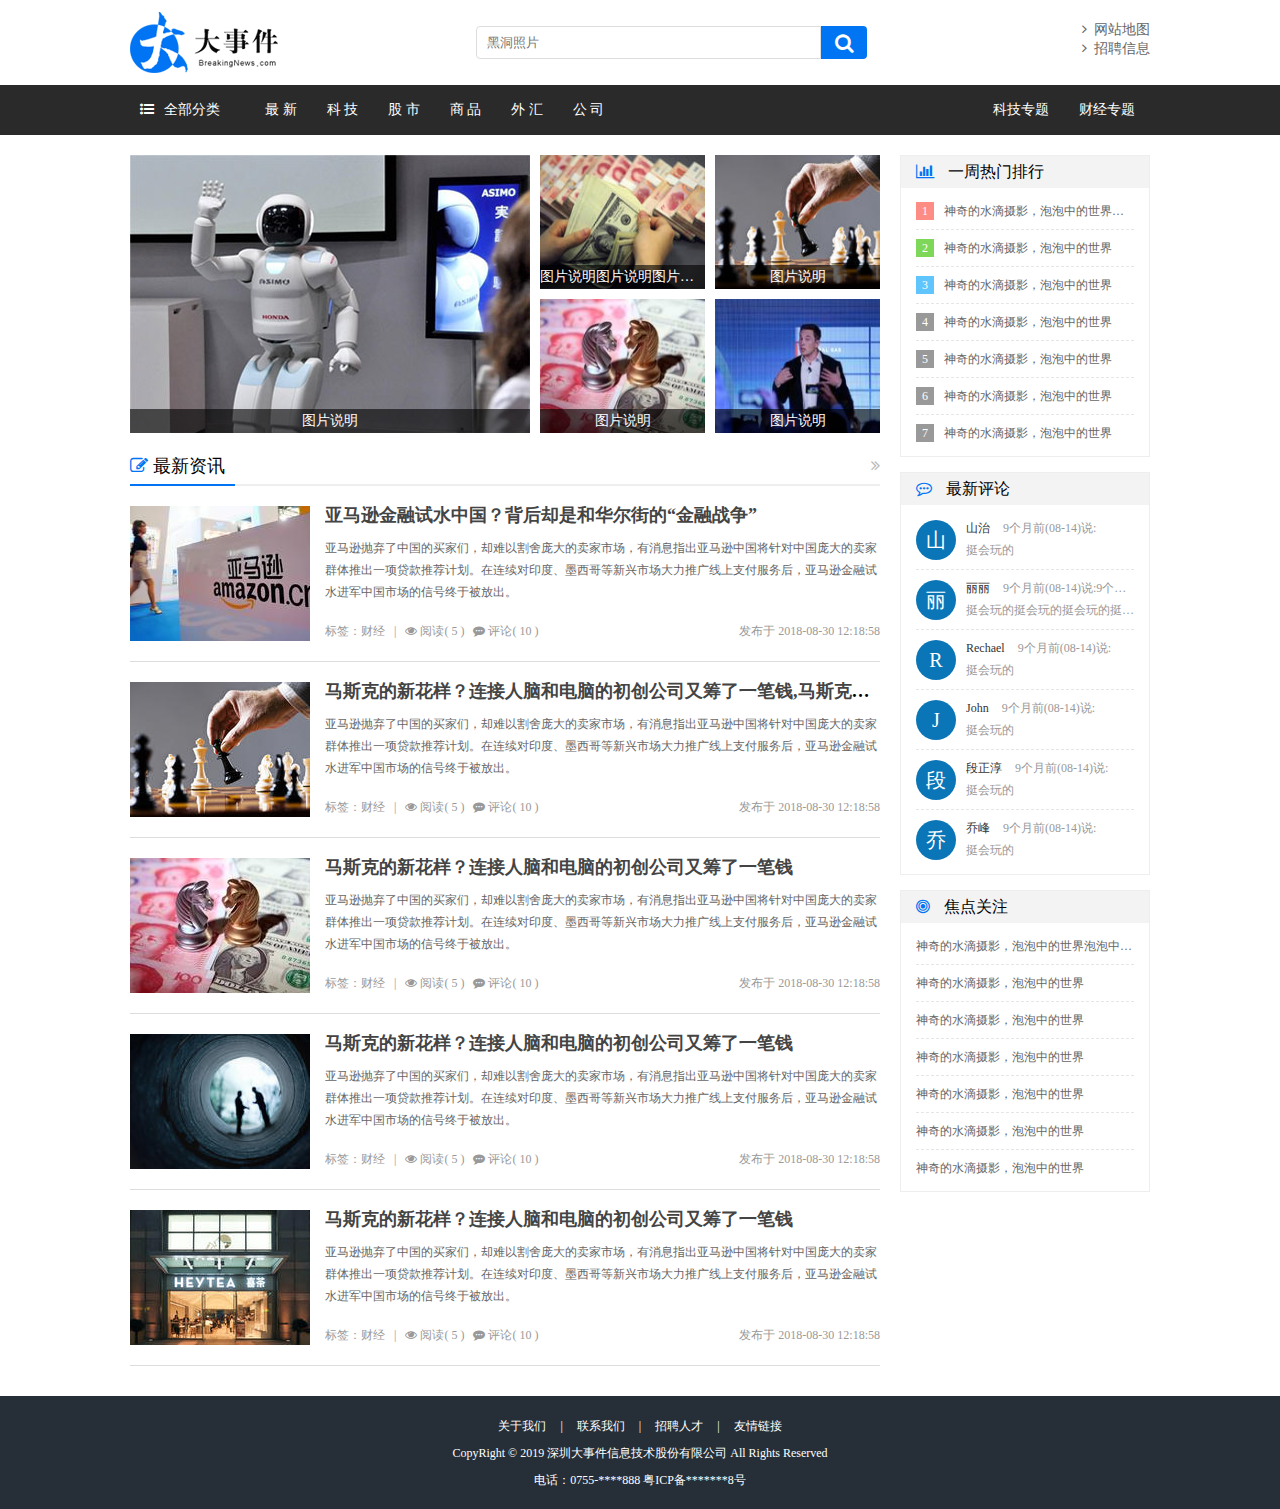
<file: 静态结构/index.html>
<!DOCTYPE html>
<html lang="en">

<head>
    <meta charset="UTF-8">
    <meta name="viewport" content="width=device-width, initial-scale=1.0">
    <meta http-equiv="X-UA-Compatible" content="ie=edge">
    <title>大事件-首页</title>
    <link rel="stylesheet" href="css/reset.css">
    <link rel="stylesheet" href="css/font-awesome.min.css">
    <link rel="stylesheet" href="css/main.css">
</head>

<body>
    <div class="header">
        <a href="#" class="logo fl"><img src="images/logo.png" alt="logo"></a>
        <div class="search_form fl">
            <input type="text" class="search_txt" placeholder="黑洞照片">
            <button class="search_btn"><i class="fa fa-search"></i></button>
        </div>
        <div class="link_info fr">
            <a href="#"><i class="fa fa-angle-right"></i>&nbsp;&nbsp;网站地图</a><br>
            <a href="#"><i class="fa fa-angle-right"></i>&nbsp;&nbsp;招聘信息</a>
        </div>
    </div>

    <div class="menu_con">
        <div class="menu">
            <div class="menu_collapse fl">
                <a href="javascript:;" class="level_one"><i class="fa fa-list-ul"></i>全部分类</a>
                <ul class="level_two">
                    <li class="up"></li>
                    <li><a href="./list.html">最 新</a></li>
                    <li><a href="./list.html">科 技</a></li>
                    <li><a href="./list.html">股 市</a></li>
                    <li><a href="./list.html">商 品</a></li>
                    <li><a href="./list.html">外 汇</a></li>
                    <li><a href="./list.html">公 司</a></li>
                </ul>
            </div>
            <ul class="left_menu fl">
                <li><a href="#">最 新</a></li>
                <li><a href="#">科 技</a></li>
                <li><a href="#">股 市</a></li>
                <li><a href="#">商 品</a></li>
                <li><a href="#">外 汇</a></li>
                <li><a href="#">公 司</a></li>
            </ul>
            <ul class="right_menu fr">
                <li><a href="#">科技专题</a></li>
                <li><a href="#">财经专题</a></li>
            </ul>
        </div>
    </div>

    <div class="main_con clearfix">
        <div class="left_con">
            <ul class="focus_list">
                <li class="first">
                    <a href="#"><img src="images/pic01.jpg" alt=""></a>
                    <p>图片说明</p>
                </li>
                <li>
                    <a href="#"><img src="images/pic02.jpg" alt=""></a>
                    <p>图片说明图片说明图片说明图片说明图片说明图片说明图片说明图片说明图片说明</p>
                </li>
                <li>
                    <a href="#"><img src="images/pic03.jpg" alt=""></a>
                    <p>图片说明</p>
                </li>
                <li>
                    <a href="#"><img src="images/pic05.jpg" alt=""></a>
                    <p>图片说明</p>
                </li>
                <li>
                    <a href="#"><img src="images/pic06.jpg" alt=""></a>
                    <p>图片说明</p>
                </li>
            </ul>

            <div class="common_title">
                <h3><i class="fa fa-edit"></i> 最新资讯</h3>
                <a href="#" class="more"><i class="fa fa-angle-double-right"></i></a>
            </div>

            <div class="common_news">
                <div class="common_news_list">
                    <a href="#" class="list_pic"><img src="images/pic09.jpg" alt=""></a>
                    <h4><a href="#">亚马逊金融试水中国？背后却是和华尔街的“金融战争” </a></h4>
                    <p>亚马逊抛弃了中国的买家们，却难以割舍庞大的卖家市场，有消息指出亚马逊中国将针对中国庞大的卖家群体推出一项贷款推荐计划。在连续对印度、墨西哥等新兴市场大力推广线上支付服务后，亚马逊金融试水进军中国市场的信号终于被放出。
                    </p>
                    <div class="new_info">
                        <span>标签：财经&nbsp;&nbsp;&nbsp;|&nbsp;&nbsp;&nbsp;<i class="fa fa-eye"></i>&nbsp;阅读( 5
                            )&nbsp;&nbsp;&nbsp;<i class="fa fa-commenting"></i>&nbsp;评论( 10 )</span>
                        <b>发布于 2018-08-30 12:18:58</b>
                    </div>
                </div>

                <div class="common_news_list">
                    <a href="#" class="list_pic"><img src="images/pic03.jpg" alt=""></a>
                    <h4><a href="#">马斯克的新花样？连接人脑和电脑的初创公司又筹了一笔钱,马斯克的新花样？连接人脑和电脑的初创公司又筹了一笔钱</a></h4>
                    <p>亚马逊抛弃了中国的买家们，却难以割舍庞大的卖家市场，有消息指出亚马逊中国将针对中国庞大的卖家群体推出一项贷款推荐计划。在连续对印度、墨西哥等新兴市场大力推广线上支付服务后，亚马逊金融试水进军中国市场的信号终于被放出。
                    </p>
                    <div class="new_info">
                        <span>标签：财经&nbsp;&nbsp;&nbsp;|&nbsp;&nbsp;&nbsp;<i class="fa fa-eye"></i>&nbsp;阅读( 5
                            )&nbsp;&nbsp;&nbsp;<i class="fa fa-commenting"></i>&nbsp;评论( 10 )</span>
                        <b>发布于 2018-08-30 12:18:58</b>
                    </div>
                </div>

                <div class="common_news_list">
                    <a href="#" class="list_pic"><img src="images/pic05.jpg" alt=""></a>
                    <h4><a href="#">马斯克的新花样？连接人脑和电脑的初创公司又筹了一笔钱</a></h4>
                    <p>亚马逊抛弃了中国的买家们，却难以割舍庞大的卖家市场，有消息指出亚马逊中国将针对中国庞大的卖家群体推出一项贷款推荐计划。在连续对印度、墨西哥等新兴市场大力推广线上支付服务后，亚马逊金融试水进军中国市场的信号终于被放出。
                    </p>
                    <div class="new_info">
                        <span>标签：财经&nbsp;&nbsp;&nbsp;|&nbsp;&nbsp;&nbsp;<i class="fa fa-eye"></i>&nbsp;阅读( 5
                            )&nbsp;&nbsp;&nbsp;<i class="fa fa-commenting"></i>&nbsp;评论( 10 )</span>
                        <b>发布于 2018-08-30 12:18:58</b>
                    </div>
                </div>

                <div class="common_news_list">
                    <a href="#" class="list_pic"><img src="images/pic07.jpg" alt=""></a>
                    <h4><a href="#">马斯克的新花样？连接人脑和电脑的初创公司又筹了一笔钱</a></h4>
                    <p>亚马逊抛弃了中国的买家们，却难以割舍庞大的卖家市场，有消息指出亚马逊中国将针对中国庞大的卖家群体推出一项贷款推荐计划。在连续对印度、墨西哥等新兴市场大力推广线上支付服务后，亚马逊金融试水进军中国市场的信号终于被放出。
                    </p>
                    <div class="new_info">
                        <span>标签：财经&nbsp;&nbsp;&nbsp;|&nbsp;&nbsp;&nbsp;<i class="fa fa-eye"></i>&nbsp;阅读( 5
                            )&nbsp;&nbsp;&nbsp;<i class="fa fa-commenting"></i>&nbsp;评论( 10 )</span>
                        <b>发布于 2018-08-30 12:18:58</b>
                    </div>
                </div>

                <div class="common_news_list">
                    <a href="#" class="list_pic"><img src="images/pic10.jpg" alt=""></a>
                    <h4><a href="#">马斯克的新花样？连接人脑和电脑的初创公司又筹了一笔钱</a></h4>
                    <p>亚马逊抛弃了中国的买家们，却难以割舍庞大的卖家市场，有消息指出亚马逊中国将针对中国庞大的卖家群体推出一项贷款推荐计划。在连续对印度、墨西哥等新兴市场大力推广线上支付服务后，亚马逊金融试水进军中国市场的信号终于被放出。
                    </p>
                    <div class="new_info">
                        <span>标签：财经&nbsp;&nbsp;&nbsp;|&nbsp;&nbsp;&nbsp;<i class="fa fa-eye"></i>&nbsp;阅读( 5
                            )&nbsp;&nbsp;&nbsp;<i class="fa fa-commenting"></i>&nbsp;评论( 10 )</span>
                        <b>发布于 2018-08-30 12:18:58</b>
                    </div>
                </div>
            </div>

        </div>
        <div class="right_con">
            <div class="common_wrap">
                <h3><i class="fa fa-bar-chart"></i> 一周热门排行</h3>
                <ul class="content_list hotrank_list">
                    <li><span class="first">1</span><a href="#">神奇的水滴摄影，泡泡中的世界泡泡中的世界</a></li>
                    <li><span class="second">2</span><a href="#">神奇的水滴摄影，泡泡中的世界</a></li>
                    <li><span class="third">3</span><a href="#">神奇的水滴摄影，泡泡中的世界</a></li>
                    <li><span>4</span><a href="#">神奇的水滴摄影，泡泡中的世界</a></li>
                    <li><span>5</span><a href="#">神奇的水滴摄影，泡泡中的世界</a></li>
                    <li><span>6</span><a href="#">神奇的水滴摄影，泡泡中的世界</a></li>
                    <li><span>7</span><a href="#">神奇的水滴摄影，泡泡中的世界</a></li>
                </ul>
            </div>
            <div class="common_wrap">
                <h3><i class="fa fa-commenting-o"></i> 最新评论</h3>
                <ul class="content_list comment_list">
                    <li>
                        <span>山</span>
                        <b><em>山治</em> 9个月前(08-14)说:</b>
                        <strong>挺会玩的</strong>
                    </li>
                    <li>
                        <span>丽</span>
                        <b><em>丽丽</em> 9个月前(08-14)说:9个月前(08-14)说:9个月前(08-14)说:</b>
                        <strong>挺会玩的挺会玩的挺会玩的挺会玩的</strong>
                    </li>
                    <li>
                        <span>R</span>
                        <b><em>Rechael</em> 9个月前(08-14)说:</b>
                        <strong>挺会玩的</strong>
                    </li>
                    <li>
                        <span>J</span>
                        <b><em>John</em> 9个月前(08-14)说:</b>
                        <strong>挺会玩的</strong>
                    </li>
                    <li>
                        <span>段</span>
                        <b><em>段正淳</em> 9个月前(08-14)说:</b>
                        <strong>挺会玩的</strong>
                    </li>
                    <li>
                        <span>乔</span>
                        <b><em>乔峰</em> 9个月前(08-14)说:</b>
                        <strong>挺会玩的</strong>
                    </li>
                </ul>
            </div>
            <div class="common_wrap">
                <h3><i class="fa fa-bullseye"></i> 焦点关注</h3>
                <ul class="content_list guanzhu_list">
                    <li><a href="#">神奇的水滴摄影，泡泡中的世界泡泡中的世界</a></li>
                    <li><a href="#">神奇的水滴摄影，泡泡中的世界</a></li>
                    <li><a href="#">神奇的水滴摄影，泡泡中的世界</a></li>
                    <li><a href="#">神奇的水滴摄影，泡泡中的世界</a></li>
                    <li><a href="#">神奇的水滴摄影，泡泡中的世界</a></li>
                    <li><a href="#">神奇的水滴摄影，泡泡中的世界</a></li>
                    <li><a href="#">神奇的水滴摄影，泡泡中的世界</a></li>
                </ul>
            </div>
        </div>
    </div>

    <div class="footer clearfix">
        <div class="foot_link">
            <a href="#">关于我们</a>
            <span>|</span>
            <a href="#">联系我们</a>
            <span>|</span>
            <a href="#">招聘人才</a>
            <span>|</span>
            <a href="#">友情链接</a>
        </div>
        <p>CopyRight © 2019 深圳大事件信息技术股份有限公司 All Rights Reserved</p>
        <p>电话：0755-****888 粤ICP备*******8号</p>
    </div>

    <!-- 导入模板引擎js文件 -->
    <script src="./js/template-web.js"></script>
    <!-- 引入jq文件 -->
    <script src="./js/jquery-1.12.4.min.js"></script>
</body>

</html>
</file>
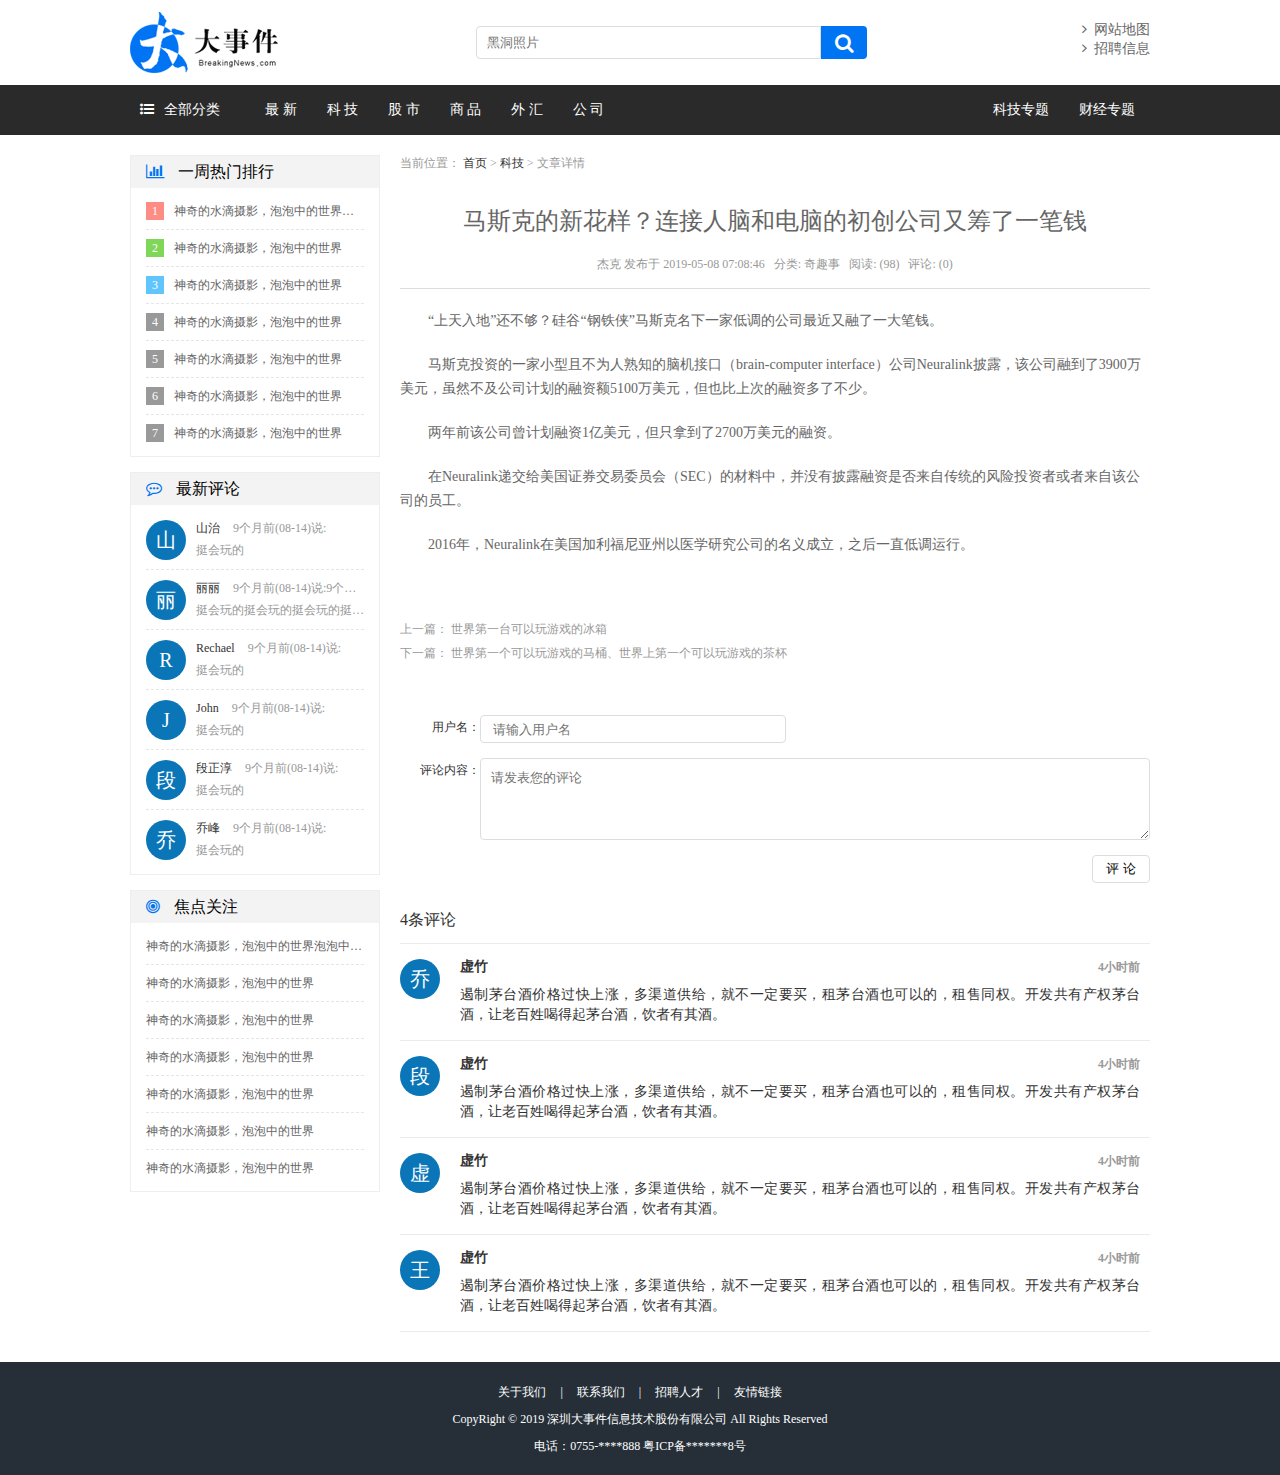
<file: 静态结构/article.html>
<!DOCTYPE html>
<html lang="en">

<head>
    <meta charset="UTF-8">
    <meta name="viewport" content="width=device-width, initial-scale=1.0">
    <meta http-equiv="X-UA-Compatible" content="ie=edge">
    <title>大事件-文章</title>
    <link rel="stylesheet" type="text/css" href="css/reset.css">
    <link rel="stylesheet" href="css/font-awesome.min.css">
    <link rel="stylesheet" type="text/css" href="css/main.css">
</head>

<body>
    <div class="header">
        <a href="#" class="logo fl"><img src="images/logo.png" alt="logo"></a>
        <div class="search_form fl">
            <input type="text" class="search_txt" placeholder="黑洞照片">
            <button class="search_btn"><i class="fa fa-search"></i></button>
        </div>
        <div class="link_info fr">
            <a href="#"><i class="fa fa-angle-right"></i>&nbsp;&nbsp;网站地图</a><br>
            <a href="#"><i class="fa fa-angle-right"></i>&nbsp;&nbsp;招聘信息</a>
        </div>
    </div>

    <div class="menu_con">
        <div class="menu">
            <div class="menu_collapse fl">
                <a href="javascript:;" class="level_one"><i class="fa fa-list-ul"></i>全部分类</a>
                <ul class="level_two">
                    <li class="up"></li>
                    <li><a href="#">最 新</a></li>
                    <li><a href="#">科 技</a></li>
                    <li><a href="#">股 市</a></li>
                    <li><a href="#">商 品</a></li>
                    <li><a href="#">外 汇</a></li>
                    <li><a href="#">公 司</a></li>
                </ul>
            </div>
            <ul class="left_menu fl">
                <li><a href="#">最 新</a></li>
                <li><a href="#">科 技</a></li>
                <li><a href="#">股 市</a></li>
                <li><a href="#">商 品</a></li>
                <li><a href="#">外 汇</a></li>
                <li><a href="#">公 司</a></li>
            </ul>
            <ul class="right_menu fr">
                <li><a href="#">科技专题</a></li>
                <li><a href="#">财经专题</a></li>
            </ul>
        </div>
    </div>

    <div class="main_con clearfix">
        <div class="left_con setfr">
            <div class="breadcrumb">
                当前位置： <a href="#">首页</a> &gt; <a href="#">科技</a> &gt; 文章详情
            </div>
            <h3 class="article_title">马斯克的新花样？连接人脑和电脑的初创公司又筹了一笔钱</h3>
            <div class="article_info">杰克 发布于 2019-05-08 07:08:46&nbsp;&nbsp;&nbsp;分类: 奇趣事&nbsp;&nbsp;&nbsp;阅读:
                (98)&nbsp;&nbsp;&nbsp;评论: (0)</div>
            <div class="article_con">

                <p>“上天入地”还不够？硅谷“钢铁侠”马斯克名下一家低调的公司最近又融了一大笔钱。</p>

                <p>马斯克投资的一家小型且不为人熟知的脑机接口（brain-computer
                    interface）公司Neuralink披露，该公司融到了3900万美元，虽然不及公司计划的融资额5100万美元，但也比上次的融资多了不少。</p>

                <p>两年前该公司曾计划融资1亿美元，但只拿到了2700万美元的融资。</p>

                <p>在Neuralink递交给美国证券交易委员会（SEC）的材料中，并没有披露融资是否来自传统的风险投资者或者来自该公司的员工。</p>

                <p>2016年，Neuralink在美国加利福尼亚州以医学研究公司的名义成立，之后一直低调运行。</p>

            </div>
            <div class="article_links">
                上一篇： <a href="#">世界第一台可以玩游戏的冰箱</a><br>
                下一篇： <a href="#">世界第一个可以玩游戏的马桶、世界上第一个可以玩游戏的茶杯</a>
            </div>

            <form action="" class="comment_form">
                <div class="form_group">
                    <label>用户名：</label>
                    <input type="text" placeholder="请输入用户名" class="comment_name">
                </div>
                <div class="form_group">
                    <label>评论内容：</label>
                    <textarea placeholder="请发表您的评论" class="comment_input"></textarea>
                </div>
                <div class="form_group">
                    <input type="submit" name="" value="评 论" class="comment_sub"></div>
            </form>

            <div class="comment_count">
                4条评论
            </div>

            <div class="comment_list_con">
                <div class="comment_detail_list">
                    <div class="person_pic fl">乔</div>
                    <div class="name_time fl"><b>虚竹</b><span>4小时前</span></div>
                    <div class="comment_text fl">
                        遏制茅台酒价格过快上涨，多渠道供给，就不一定要买，租茅台酒也可以的，租售同权。开发共有产权茅台酒，让老百姓喝得起茅台酒，饮者有其酒。
                    </div>
                </div>
                <div class="comment_detail_list">
                    <div class="person_pic fl">段</div>
                    <div class="name_time fl"><b>虚竹</b><span>4小时前</span></div>
                    <div class="comment_text fl">
                        遏制茅台酒价格过快上涨，多渠道供给，就不一定要买，租茅台酒也可以的，租售同权。开发共有产权茅台酒，让老百姓喝得起茅台酒，饮者有其酒。
                    </div>
                </div>
                <div class="comment_detail_list">
                    <div class="person_pic fl">虚</div>
                    <div class="name_time fl"><b>虚竹</b><span>4小时前</span></div>
                    <div class="comment_text fl">
                        遏制茅台酒价格过快上涨，多渠道供给，就不一定要买，租茅台酒也可以的，租售同权。开发共有产权茅台酒，让老百姓喝得起茅台酒，饮者有其酒。
                    </div>
                </div>
                <div class="comment_detail_list">
                    <div class="person_pic fl">王</div>
                    <div class="name_time fl"><b>虚竹</b><span>4小时前</span></div>
                    <div class="comment_text fl">
                        遏制茅台酒价格过快上涨，多渠道供给，就不一定要买，租茅台酒也可以的，租售同权。开发共有产权茅台酒，让老百姓喝得起茅台酒，饮者有其酒。
                    </div>
                </div>
            </div>
        </div>
        <div class="right_con setfl">
            <div class="common_wrap">
                <h3><i class="fa fa-bar-chart"></i> 一周热门排行</h3>
                <ul class="content_list">
                    <li><span class="first">1</span><a href="#">神奇的水滴摄影，泡泡中的世界泡泡中的世界</a></li>
                    <li><span class="second">2</span><a href="#">神奇的水滴摄影，泡泡中的世界</a></li>
                    <li><span class="third">3</span><a href="#">神奇的水滴摄影，泡泡中的世界</a></li>
                    <li><span>4</span><a href="#">神奇的水滴摄影，泡泡中的世界</a></li>
                    <li><span>5</span><a href="#">神奇的水滴摄影，泡泡中的世界</a></li>
                    <li><span>6</span><a href="#">神奇的水滴摄影，泡泡中的世界</a></li>
                    <li><span>7</span><a href="#">神奇的水滴摄影，泡泡中的世界</a></li>
                </ul>
            </div>
            <div class="common_wrap">
                <h3><i class="fa fa-commenting-o"></i> 最新评论</h3>
                <ul class="content_list comment_list">
                    <li>
                        <span>山</span>
                        <b><em>山治</em> 9个月前(08-14)说:</b>
                        <strong>挺会玩的</strong>
                    </li>
                    <li>
                        <span>丽</span>
                        <b><em>丽丽</em> 9个月前(08-14)说:9个月前(08-14)说:9个月前(08-14)说:</b>
                        <strong>挺会玩的挺会玩的挺会玩的挺会玩的</strong>
                    </li>
                    <li>
                        <span>R</span>
                        <b><em>Rechael</em> 9个月前(08-14)说:</b>
                        <strong>挺会玩的</strong>
                    </li>
                    <li>
                        <span>J</span>
                        <b><em>John</em> 9个月前(08-14)说:</b>
                        <strong>挺会玩的</strong>
                    </li>
                    <li>
                        <span>段</span>
                        <b><em>段正淳</em> 9个月前(08-14)说:</b>
                        <strong>挺会玩的</strong>
                    </li>
                    <li>
                        <span>乔</span>
                        <b><em>乔峰</em> 9个月前(08-14)说:</b>
                        <strong>挺会玩的</strong>
                    </li>
                </ul>
            </div>
            <div class="common_wrap">
                <h3><i class="fa fa-bullseye"></i> 焦点关注</h3>
                <ul class="content_list guanzhu_list">
                    <li><a href="#">神奇的水滴摄影，泡泡中的世界泡泡中的世界</a></li>
                    <li><a href="#">神奇的水滴摄影，泡泡中的世界</a></li>
                    <li><a href="#">神奇的水滴摄影，泡泡中的世界</a></li>
                    <li><a href="#">神奇的水滴摄影，泡泡中的世界</a></li>
                    <li><a href="#">神奇的水滴摄影，泡泡中的世界</a></li>
                    <li><a href="#">神奇的水滴摄影，泡泡中的世界</a></li>
                    <li><a href="#">神奇的水滴摄影，泡泡中的世界</a></li>
                </ul>
            </div>
        </div>
    </div>

    <div class="footer clearfix">
        <div class="foot_link">
            <a href="#">关于我们</a>
            <span>|</span>
            <a href="#">联系我们</a>
            <span>|</span>
            <a href="#">招聘人才</a>
            <span>|</span>
            <a href="#">友情链接</a>
        </div>
        <p>CopyRight © 2019 深圳大事件信息技术股份有限公司 All Rights Reserved</p>
        <p>电话：0755-****888 粤ICP备*******8号</p>
    </div>

    <!-- 引入模板引擎js文件 -->
    <script src="./js/template-web.js"></script>
    <script src="./js/jquery-1.12.4.min.js"></script>

</body>

</html>
</file>
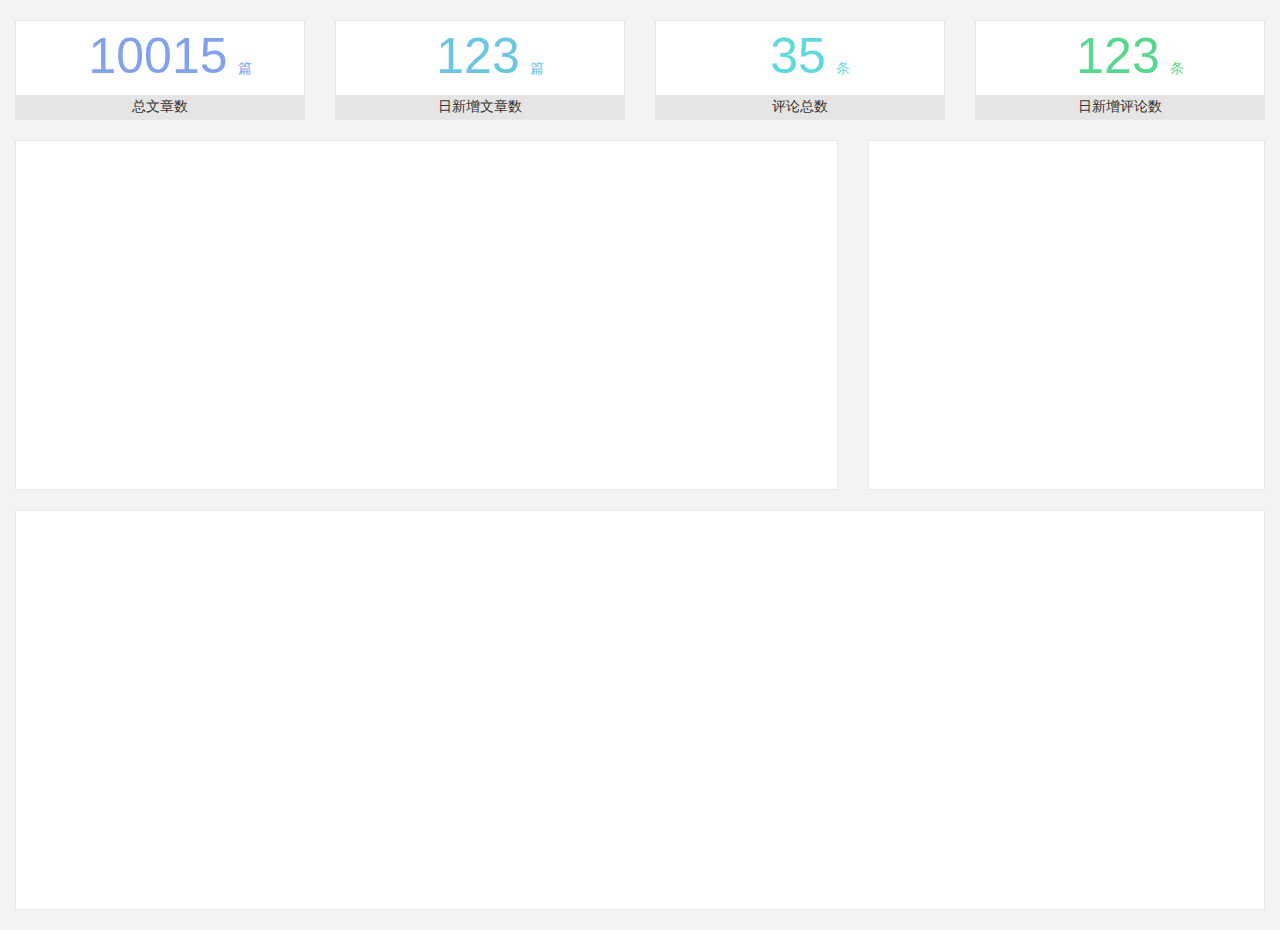
<file: 静态结构/admin/main_count.html>
<!DOCTYPE html>
<html lang="en">

<head>
    <meta charset="UTF-8">
    <meta name="viewport" content="width=device-width, initial-scale=1.0">
    <meta http-equiv="X-UA-Compatible" content="ie=edge">
    <title>图表统计</title>
    <link rel="stylesheet" href="./libs/bootstrap/css/bootstrap.min.css">
    <link rel="stylesheet" href="css/reset.css">
    <link rel="stylesheet" href="css/iconfont.css">
    <link rel="stylesheet" href="css/main.css">
    <script src="./libs/jquery/jquery.min.js"></script>
    <script type="text/javascript" src="./libs/echarts.js"></script>
</head>

<body>
    <div class="container-fluid">
        <div class="row spannel_list">
            <div class="col-sm-3 col-xs-6">
                <div class="spannel">
                    <em class="totalArticle">10015</em><span>篇</span>
                    <b>总文章数</b>
                </div>
            </div>
            <div class="col-sm-3 col-xs-6">
                <div class="spannel scolor01">
                    <em class="dayArticle">123</em><span>篇</span>
                    <b>日新增文章数</b>
                </div>
            </div>
            <div class="col-sm-3 col-xs-6">
                <div class="spannel scolor02">
                    <em class="totalComment">35</em><span>条</span>
                    <b>评论总数</b>
                </div>
            </div>
            <div class="col-sm-3 col-xs-6">
                <div class="spannel scolor03">
                    <em class="dayComment">123</em><span>条</span>
                    <b>日新增评论数</b>
                </div>
            </div>
        </div>
    </div>

    <div class="container-fluid">
        <div class="row curve-pie">
            <div class="col-lg-8 col-md-8">
                <div class="gragh_pannel" id="curve_show"></div>
            </div>
            <div class="col-lg-4 col-md-4">
                <div class="gragh_pannel" id="pie_show"></div>
            </div>
        </div>
    </div>

    <div class="container-fluid">
        <div class="column_pannel" id="column_show"></div>
    </div>
    <script>
        $(function () {
            // console.log(111);
            // curve_show();
            get_article_comment_counts();
            get_curve_show_data();
            // pie_show();
            get_pie_show_data();
            // column_show()
            get_column_show()
        })

        //需求1.绘制日新增文章趋势折线图
        function curve_show(xArr, realData) {

            //引入echarts，初始化
            var myChart = echarts.init(document.getElementById('curve_show'));

            // 指定图表的配置项和数据
            var option = {
                title: {
                    text: '日新增文章趋势',
                    left: 'center',
                    top: '10px',
                },
                tooltip: {
                    trigger: 'axis',
                    axisPointer: {
                        type: 'cross',
                        label: {
                            backgroundColor: '#6a7985'
                        }
                    }
                },
                xAxis: {
                    type: 'category',
                    boundaryGap: false,
                    data: xArr, //['Mon', 'Tue', 'Wed', 'Thu', 'Fri', 'Sat', 'Sun']
                },
                yAxis: {
                    type: 'value'
                },
                series: [{
                    data: realData, //[820, 932, 901, 934, 1290, 1330, 1320],
                    type: 'line',
                    smooth: true,
                    itemStyle: {},
                    label: {
                        normal: {
                            show: true,
                            position: 'top'
                        }
                    },
                    areaStyle: {
                        color: new echarts.graphic.LinearGradient(
                            0, 0, 0, 1,
                            [{
                                    offset: 0,
                                    color: '#f00'
                                },

                                {
                                    offset: 1,
                                    color: '#fff'
                                }
                            ]
                        )
                    }
                }]
            };


            // 使用刚指定的配置项和数据显示图表。
            myChart.setOption(option);
        }
        //需求2.请求后台服务器接口，获取日新增折线图的X轴数据和实际的折线图数据
        function get_curve_show_data() {
            //创建异步对象
            let xhr = new XMLHttpRequest();
            //设置请求方式和请求路径
            xhr.open('GET', 'http://localhost:8080/api/v1/admin/data/article');
            //要求带上token
            xhr.setRequestHeader('Authorization', localStorage.getItem('bigEvent_token'))
            //发送请求
            xhr.send();
            //接收并响应返回来的数据
            xhr.onload = function () {
                let resString = xhr.responseText;
                let resData = JSON.parse(resString);
                // console.log(resData);
                //请求数据回来以后，将返回来的数据分割成两个数组
                let xArr = [],
                    realData = [];
                resData.date.forEach(item => {
                    xArr.push(item.date);
                    realData.push(item.count);
                    //调用绘制日新增文章图表，并传参
                    curve_show(xArr, realData)
                });
            }

        }
        //需求3.获取到关于文章和评论的4个数据，并且更新在页面上
        function get_article_comment_counts() {
            //创建异步对象
            let xhr = new XMLHttpRequest();
            //设置请求方式和路径
            xhr.open('GET', 'http://localhost:8080/api/v1/admin/data/info');
            //设置请求头
            xhr.setRequestHeader('Authorization', localStorage.getItem('bigEvent_token'));
            //发送请求
            xhr.send();
            //接收并响应返回来的数据
            xhr.onload = function () {
                let resString = xhr.responseText;
                let resData = JSON.parse(resString);
                // console.log(resData);
                //将请求回来的数据更新在页面上
                $('.totalArticle').html(resData.totalArticle)
                $('.dayArticle').html(resData.dayArticle)
                $('.totalComment').html(resData.totalComment)
                $('.dayComment').html(resData.dayComment)
            }

        }
        //需求4.绘制文章分类的饼状图
        function pie_show(pieNames, pieDatas) {
            // 基于准备好的dom，初始化echarts实例
            var myChart = echarts.init(document.getElementById('pie_show'));

            // 指定图表的配置项和数据
            var option = {
                tooltip: {
                    trigger: 'item',
                    formatter: '{a} <br/>{b}: {c} ({d}%)'
                },

                legend: {
                    // orient: 'vertical',
                    left: 10,
                    data: pieNames // ['直接访问', '邮件营销', '联盟广告', '视频广告', '搜索引擎']
                },
                series: [{
                    name: '访问来源',
                    type: 'pie',
                    radius: ['50%', '70%'],
                    avoidLabelOverlap: false,
                    // label: {
                    //     show: false,
                    //     position: 'center'
                    // },
                    // emphasis: {
                    //     label: {
                    //         show: true,
                    //         fontSize: '30',
                    //         fontWeight: 'bold'
                    //     }
                    // },
                    // labelLine: {
                    //     show: false
                    // },
                    data: pieDatas,
                    // data: [{
                    //         value: 335,
                    //         name: '直接访问'
                    //     },
                    //     {
                    //         value: 310,
                    //         name: '邮件营销'
                    //     },
                    //     {
                    //         value: 234,
                    //         name: '联盟广告'
                    //     },
                    //     {
                    //         value: 135,
                    //         name: '视频广告'
                    //     },
                    //     {
                    //         value: 1548,
                    //         name: '搜索引擎'
                    //     }
                    // ]

                }]
            };


            // 使用刚指定的配置项和数据显示图表。
            myChart.setOption(option);
        }
        //需求5.请求后台服务器接口，获取文章分类的数据
        function get_pie_show_data() {
            let xhr = new XMLHttpRequest();
            xhr.open('GET', 'http://localhost:8080/api/v1/admin/data/category');
            xhr.setRequestHeader('Authorization', localStorage.getItem('bigEvent_token'));
            xhr.send();
            xhr.onload = function () {
                let resString = xhr.responseText;
                let resData = JSON.parse(resString);
                // console.log(resData);
                //拼接饼状图需要的数据格式
                // let pieDatas = [],
                //     pieNames = [];
                let pieNames = resData.date.map(item => item.name);
                let pieDatas = resData.date.map(item => ({
                    name: item.name,
                    value: item.articles
                }));
                // console.log(pieNames);
                // console.log(pieDatas);
                //调用绘制饼状图函数，传入参数绘制饼状图
                pie_show(pieNames, pieDatas)


            }
        }
        //需求6.绘制文章访问量柱状图
        function column_show(dates, counts) {
            // 基于准备好的dom，初始化echarts实例
            var myChart = echarts.init(document.getElementById('column_show'));

            // 指定图表的配置项和数据
            var option = {
                title: {
                    text: '日文章访问量',
                    left: 'center',
                    top: 10,
                },
                xAxis: {
                    type: 'category',
                    data: dates //['Mon', 'Tue', 'Wed', 'Thu', 'Fri', 'Sat', 'Sun']
                },
                yAxis: {
                    type: 'value'
                },
                series: [{
                    data: counts, //[120, 200, 150, 80, 70, 110, 130],
                    type: 'bar',
                    barWidth: 40,
                    itemStyle: {
                        color: '#00a4ff',
                    }
                }]
            };

            // 使用刚指定的配置项和数据显示图表。
            myChart.setOption(option);
        }
        //需求7.请求后台服务器接口，获取文章文章访问量柱状图数据
        function get_column_show() {
            let xhr = new XMLHttpRequest();
            xhr.open('GET', 'http://localhost:8080/api/v1/admin/data/visit');
            xhr.setRequestHeader('Authorization', localStorage.getItem('bigEvent_token'));
            xhr.send();
            xhr.onload = function () {
                let resString = xhr.responseText;
                let resData = JSON.parse(resString);
                console.log(resData);
                //整理数据成需要的格式
                let dates = [],
                    counts = [];
                for (let key in resData.data) {
                    dates.push(key);
                    counts.push(resData.data[key]);
                }
                column_show(dates, counts)
            }
        }

    </script>
</body>

</html>
</file>
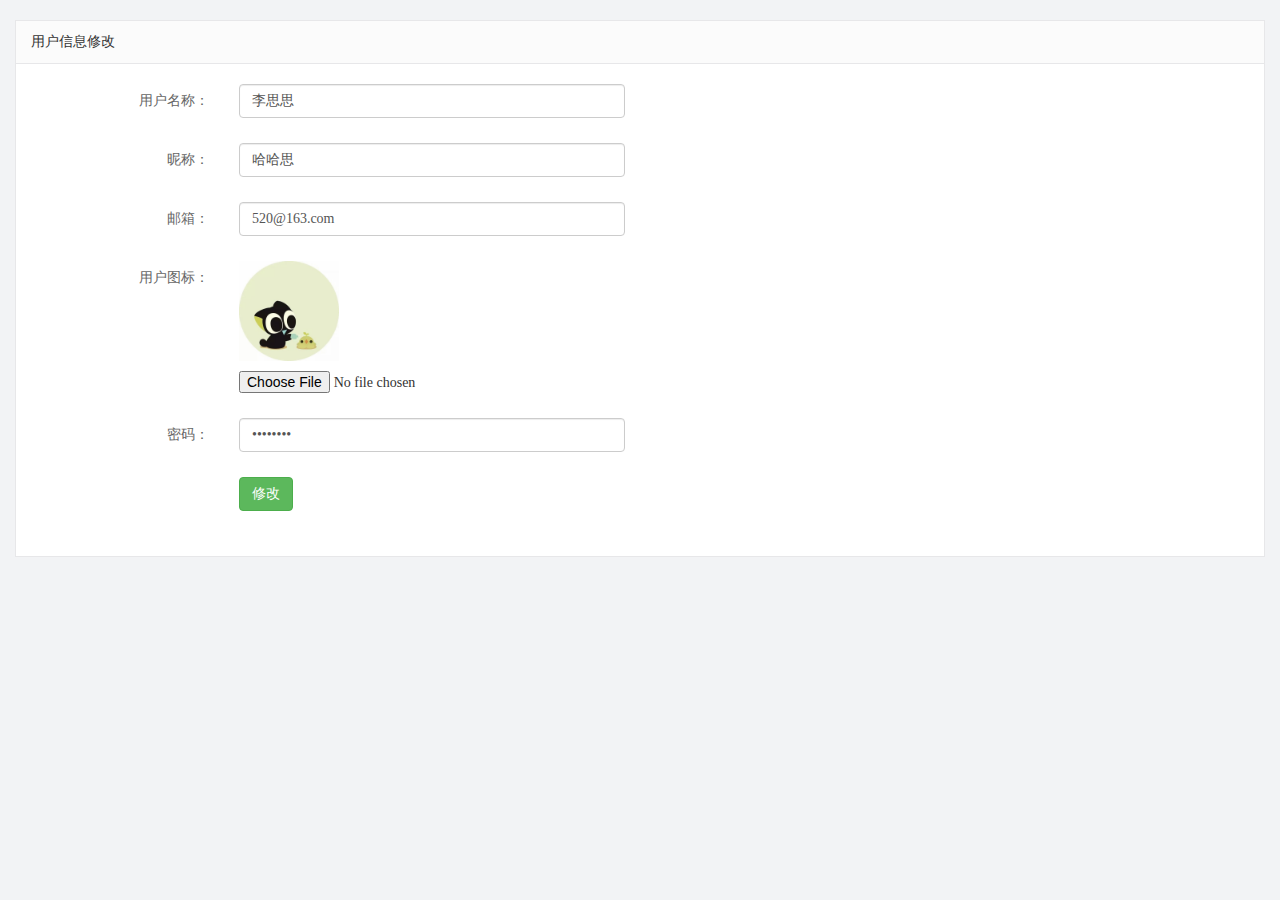
<file: 静态结构/admin/user.html>
<!DOCTYPE html>
<html lang="en">

<head>
    <meta charset="UTF-8">
    <meta name="viewport" content="width=device-width, initial-scale=1.0">
    <meta http-equiv="X-UA-Compatible" content="ie=edge">
    <title>文章列表</title>
    <link rel="stylesheet" href="./libs/bootstrap/css/bootstrap.min.css">
    <link rel="stylesheet" href="./css/reset.css">
    <link rel="stylesheet" href="./css/iconfont.css">
    <link rel="stylesheet" href="./css/main.css">
    <script src="./libs/jquery/jquery.min.js"></script>

</head>

<body>
    <div class="container-fluid">
        <div class="common_title">
            用户信息修改
        </div>
        <div class="container-fluid common_con">
            <form class="form-horizontal article_form" id="form">
                <div class="form-group">
                    <label for="inputEmail1" class="col-sm-2 control-label">用户名称：</label>
                    <div class="col-sm-4">
                        <input type="text" name="username" class="form-control username" id="username" value="李思思">
                    </div>
                </div>
                <div class="form-group">
                    <label for="inputEmail2" class="col-sm-2 control-label">昵称：</label>
                    <div class="col-sm-4">
                        <input type="text" name="nickname" class="form-control nickname" id="nickname" value="哈哈思">
                    </div>
                </div>
                <div class="form-group">
                    <label for="inputEmail3" class="col-sm-2 control-label">邮箱：</label>
                    <div class="col-sm-4">
                        <input type="email" name="email" class="form-control email" id="email" value="520@163.com">
                    </div>
                </div>

                <div class="form-group">
                    <label for="inputPassword3" class="col-sm-2 control-label">用户图标：</label>
                    <div class="col-sm-10">
                        <img src="images/2.jpg" alt="" class="user_pic">
                        <input style="display: block" name="userPic" type="file" id="exampleInputFile"
                            onchange="get_userImg_preshow()">
                    </div>
                </div>

                <div class="form-group">
                    <label for="inputEmail4" class="col-sm-2 control-label">密码：</label>
                    <div class="col-sm-4">
                        <input type="password" name="password" class="form-control password" id="password"
                            value="12345678">
                    </div>
                </div>
                <div class="form-group">
                    <div class="col-sm-offset-2 col-sm-10">
                        <button type="submit" class="btn btn-success btn-edit" onclick='edit_user_info()'>修改</button>
                    </div>
                </div>
            </form>
        </div>
    </div>
    <script>
        $(function () {
            show_user_old_info();
        })
        //需求1.当页面加载时候，获取到服务器中用户的数据，并且展示在页面上
        function show_user_old_info() {
            //创建异步对象
            let xhr = new XMLHttpRequest();
            //设置请求方式和请求url
            xhr.open('GET', 'http://localhost:8080/api/v1/admin/user/detail');
            //带上token
            xhr.setRequestHeader('Authorization', localStorage.getItem('bigEvent_token'));
            //发送请求
            xhr.send();
            //接收并响应接收回来的数据
            xhr.onload = function () {
                let resString = xhr.responseText;
                let resData = JSON.parse(resString);
                // console.log(resData);
                //将数据展示在页面上
                $('#username').val(resData.data.username);
                $('#nickname').val(resData.data.nickname);
                $('#email').val(resData.data.email);
                $('.user_pic').attr('src', resData.data.userPic);
                $('#password').val(resData.data.password);
            }

        }

        //需求2.当用户点击修改按钮的时候，获取更新后的数据，发送给后台服务器，并更新主页中导航菜单的数据
        function edit_user_info() {
            //获取事件对象，阻止表单的默认提交行为
            let e = window.event;
            e.preventDefault()

            //获取到更新后的数据，后台要求保存到formData中
            let formData = new FormData();
            formData.append('username', $('#username').val());
            formData.append('nickname', $('#nickname').val());
            formData.append('email', $('#email').val());
            let file = document.querySelector('#exampleInputFile').files[0];
            formData.append('userPic', file);
            formData.append('password', $('#password').val());
            //创建异步对象
            let xhr = new XMLHttpRequest();
            //设置请求方式和请求路径
            xhr.open('POST', 'http://localhost:8080/api/v1/admin/user/edit');
            //带上token
            xhr.setRequestHeader('Authorization', localStorage.getItem('bigEvent_token'));
            //发送请求
            xhr.send(formData);
            //接收并响应返回来的数据
            xhr.onload = function () {
                let resString = xhr.responseText;
                let resData = JSON.parse(resString);
                console.log(resData);
                //数据修改成功以后，修改主页导航栏中用户的信息
                window.parent.get_user_info();
                // window.parent.location = './index.html'
            }

        }

        //需求3.实现未上传图片的预览功能
        function get_userImg_preshow() {
            let file = document.querySelector('#exampleInputFile').files[0];
            let filePath = URL.createObjectURL(file);
            $('.user_pic').attr('src', filePath);
        }

    </script>
</body>

</html>
</file>
<file: 静态结构/css/main.css>
body{
    font-family:'MicroSoft YaHei';
}
.header{
    width:1020px;
    height:85px;
    margin:0 auto;
}
.logo{
    width:148px;
    height:61px;
    margin-top:12px;
}
.search_form{
    width:391px;
    height:33px;
    margin:26px 0 0 198px;
}
.search_txt{
    width: 343px;
    height: 31px;
    border:1px solid #dddddd;
    float: left;
    padding:0px;
    border-top-left-radius:4px;
    border-bottom-left-radius:4px;
    outline:none;
    text-indent:10px;   
}
.search_btn{
    width:46px;
    height:33px;
    background-color: #0075f3;
    float:left;
    border:0px;
    border-top-right-radius:4px;
    border-bottom-right-radius:4px;
    cursor: pointer;
    outline:none;
}
.fa-search{
    color:#fff;
    font-size: 20px;
}
.link_info{
    height:33px;
    margin-top:20px;
}
.link_info a{
    font-size:14px;
    color:#666;
}
.link_info a:hover{
    color:#0075f3;
}
.fa-user-circle{
    font-size:24px;
    color:#666;
    line-height:33px;
    position: relative;
}

.fa-user-circle{
    margin-left:22px;
}
.fa-user-circle span{
    font-size:14px;
    padding-left:10px;
    vertical-align:middle;
}
.menu_con{
    height:50px;
    background-color: #2a2a2a;
}
.menu{
    width:1020px;
    height:50px;
    margin:0 auto;
}
.menu_collapse{
    width:120px;
    height:50px;
    position:relative;    
}
.menu_collapse i{
    text-indent:10px;
    padding-right:10px;
}
.menu_collapse:hover{
    background-color: #0074f3;
}
.level_one{
    line-height:50px;
    color:#fff;
    font-size:14px;
}

.menu_collapse:hover .level_two{
    display:block;
}
.level_two .up{
   height:6px;
   background:url('../images/up.png') center center no-repeat;
   border-bottom:0px;
}
.level_two{
    position:absolute;
    width:120px;
    left:0;
    top:50px;
    overflow: hidden;
    display:none;
    z-index:999;
}

.level_two li{
    background-color: #2a2a2a;
    border-bottom:1px solid #505050;   
    font-size:14px;
    overflow: hidden;
}
.level_two li:nth-child(2){
    border-top-left-radius:6px;
    border-top-right-radius:6px;
}
.level_two li:last-child{
    border-bottom-left-radius:6px;
    border-bottom-right-radius:6px;
}
.level_two a{
    display:block;
    color:#fff;
    line-height:40px;
    text-indent:10px;
}
.level_two a:hover{
    background-color:#0074f3;
}

.left_menu,.right_menu{
    height:50px;
}
.left_menu li,.right_menu li{
    height:50px;
    float: left;
}
.left_menu li a,.right_menu li a{
    display:block;
    line-height:50px;
    padding:0 15px;
    text-align:center;
    color:#fff;
    font-size:14px;
}
.left_menu li a:hover,.right_menu li a:hover{
    background-color:#0074f3; 
}
.main_con{
    width:1020px;
    margin:20px auto 0;
}
.left_con{
    width:750px;
    float: left;
}
.right_con{
    width:250px;
    float:right;
}

.focus_list{
    width:750px;
    height:278px;
}
.focus_list li{
    width:165px;
    height:134px;
    float: left;
    margin:0 0 10px 10px;
    position: relative;
}
.focus_list li img{
    width:165px;
    height:134px;
}

.focus_list li p{
    position: absolute;
    width:100%;
    height:24px;
    left:0;
    bottom:0;
    background-color:rgba(0,0,0,0.6);
    text-align:center;
    line-height:24px;
    color:#fff;
    font-size:14px;
    overflow:hidden;
    text-overflow:ellipsis;
    white-space:nowrap
}

.focus_list .first{
    width:400px;
    height:278px;
    margin:0 0 10px 0;
}

.focus_list .first img{
    width:400px;
    height:278px;
}

.common_title{
    height:36px;
    margin-top:15px;
    border-bottom:2px solid #eee;
}

.common_title h3{
    float:left;
    line-height:36px;
    border-bottom:2px solid #0074f3;
    padding-right:10px;
    font-size:18px;
    color:#000;
}
.common_title .fa-edit{
    color:#0074f3;
}
.common_title .more{
    float:right;
    line-height:36px;
    color:#bbb;
}
.common_title .more:hover{
    color:#0074f3;
}

.common_news_list{
    height:135px;
    padding-left:195px;
    position: relative;
    margin-top:20px;
    padding-bottom:20px;
    border-bottom:1px solid #ddd;
    overflow: hidden;
}
.common_news_list .list_pic{
    position:absolute;
    width:180px;
    height:135px;
    left:0;
    top:0;
}
.common_news_list .list_pic img{
    width:180px;
    height:135px;
}
.common_news_list h4{
    font-size:18px;
    line-height:20px;
    font-weight:bold;
    width:100%;
    overflow:hidden;
    text-overflow:ellipsis;
    white-space:nowrap;
    margin-top:-1px;
}

.common_news_list h4 a{
    color:#444;
}
.common_news_list h4 a:hover{
    color:#1a4a7d;
}
.common_news_list p{
    font-size:12px;
    color:#666;
    line-height:22px;
    margin-top:12px;
}

.new_info{
    overflow: hidden;
    margin-top:20px;
}

.new_info span{
    font-size:12px;
    color:#999;
    float: left;
}
.new_info b{
    font-size:12px;
    color:#999;
    float: right;
    font-weight:normal;
}

.common_wrap{
    border:1px solid #eeeeee;
    margin-bottom:15px;
}

.common_wrap h3{
    line-height:32px;
    background-color: #f3f3f3;
    padding-left:15px;
    color:#000;
    font-size:16px;
}

.common_wrap h3 i{
    color:#0075f4;
    padding-right:10px;
}

.content_list{
    margin:5px 15px;
}

.content_list li{
    height:36px;
    border-bottom:1px dashed #e6e6e6;
    overflow: hidden;
}
.content_list li:last-child{
    border-bottom:0px;
}

.content_list li span{
    float: left;
    width:18px;
    height:18px;
    background-color: #999999;
    text-align:center;
    line-height:18px;
    color:#fff;
    font-size:12px;
    margin-top:9px;
}
.content_list li .first{
    background-color: #fd8c84;
}
.content_list li .second{
    background-color: #7fd75a;
}
.content_list li .third{
    background-color: #60c4fd;
}

.content_list li a{
    float:left;
    font-size:12px;
    line-height:36px;
    margin-left:10px;
    color:#666;
    width:190px;
    overflow:hidden;
    text-overflow:ellipsis;
    white-space:nowrap;
}

.guanzhu_list li a{
    margin-left:0px;
    width:220px;
}

.comment_list li{
    height:59px;
}

.comment_list li span{
    width:40px;
    height:40px;
    line-height:40px;
    font-size:20px;
    background-color: #0a76b7;
    border-radius:50%;
    margin:10px 10px 0 0;
}

.comment_list li b,.comment_list li strong{
    font-size:12px;
    font-weight:normal;
    float: left;
    width:168px;
    color:#999;
    margin-top:10px;
    overflow:hidden;
    text-overflow:ellipsis;
    white-space:nowrap;
}
.comment_list li strong{
    margin-top:5px; 
}

.comment_list li em{
    font-style:normal;
    color:#333;
    padding-right:10px;
}

.content_list li a:hover{
    color:#1a4a7d;
}

.footer{
    margin-top:30px;
    background-color: #262f38;
    padding-bottom:20px;
}

.foot_link{text-align:center;margin-top:20px;}
.foot_link a,.foot_link span{color:#fff;font-size:12px;}
.foot_link a:hover{color:#0075f4}
.foot_link span{padding:0 10px}
.footer p{text-align:center; margin-top:10px;font-size:12px; color:#fff;}

.setfl{
    float: left;
}
.setfr{
    float: right;
}
.list_title{
    width:750px;
    height:25px;
    background:url('../images/list_title_bg.png') no-repeat;
}
.list_title h3{
    font-size:18px;
    color:#000;
    line-height:25px;
    border-left:2px solid #528dff;
    padding-left:15px;
}
.ui-pagination-container{
	text-align:center;
	margin-top:20px;
}
.ui-pagination-container .ui-pagination-page-item:hover{
	color:#528dff;
	border-color:#528dff;
}
.ui-pagination-container .ui-pagination-page-item{
	background:none;
	font-size:12px;
}
.ui-pagination-container .ui-pagination-page-item.active{
	background:#528dff;
	border-color:#528dff;
}
.ui-pagination-container .ui-pagination-page-item:hover{
	color:#333;
}
.breadcrumb{
    font-size:12px;
    color:#999;
}
.breadcrumb a{
    color:#333;
}
.article_title{
    text-align:center;
    font-size:24px;
    color:#666;
    margin-top:34px;
    line-height:30px;
}
.article_info{
    text-align:center;
    font-size:12px;
    color:#999;
    border-bottom:1px solid #ddd;
    padding:20px 0 15px 0;
}

.article_con p{
    margin:20px 0;
    font-size:14px;
    line-height:24px;
    color:#666;
    text-indent:28px;
}

.article_links{
    font-size:12px;
    color:#999;
    line-height:24px;
    margin-top:60px;
}

.article_links a{
    color:#999;
}

.article_links a:hover{
    color:#528dff;
}

.comment_form{
	margin-top:50px;
	overflow:hidden;
}

.form_group{
    overflow: hidden;
    margin-bottom:15px;
}

.form_group label{
    width:80px;
    float:left;
    font-size:12px;
    color:#333;
    text-align:right;
    line-height:24px;
}
.form_group .comment_input{
	float:left;
	width:648px;
	height:60px;
	border-radius:4px;
	padding:10px;
	outline:none;
    border:1px solid #ddd;
    font-family:'Microsoft YaHei';
}
.form_group .comment_name{
	float:left;
	width:300px;
	height:24px;
	border-radius:4px;
	outline:none;
    border:1px solid #ddd;
    text-indent:10px;
}

.form_group .comment_sub{
	float:right;
	width:58px;
	height:28px;
	border:1px solid #ddd;
	background:#fff;
	border-radius:4px;
	cursor:pointer;
}
.comment_form .comment_sub:hover{
	background:#2185ed;
	color:#fff;
}

.comment_count{
    font-size: 16px;
    color: #333;
    border-bottom: 1px solid #ebebeb;
    padding: 12px 0
}

.comment_detail_list{
	border-bottom:1px solid #ebebeb;
	overflow:hidden;
	margin-top:15px;
	padding-bottom:15px;
}


.comment_detail_list .person_pic{
	width:40px;
    height:40px;
    line-height:40px;
    font-size:20px;
    background-color: #0a76b7;
    border-radius:50%;
    color:#fff;
    text-align:center;
}

.comment_detail_list .person_pic img{
	width:40px;
	height:40px;
	border-radius:20px;
}

.name_time{
	width:680px;
	font-size: 14px;
    font-weight: 700;
    line-height:16px;
    color: #333;
    margin:0 0 5px 20px;
}
.name_time b{
    float: left;
}
.name_time span{
    float: right;
    font-size:12px;
    color:#999
}

.comment_text{
	width:680px;
	font-size: 14px;
    line-height: 20px;
    color: #333;
    margin:5px 0 0 20px;
    text-align:justify;
}
</file>
<file: 静态结构/admin/css/iconfont.css>
@font-face {font-family: "iconfont";
  src: url('../fonts/iconfont.eot?t=1558003957214'); /* IE9 */
  src: url('../fonts/iconfont.eot?t=1558003957214#iefix') format('embedded-opentype'), /* IE6-IE8 */
  url('[data-uri]') format('woff2'),
  url('../fonts/iconfont.woff?t=1558003957214') format('woff'),
  url('../fonts/iconfont.ttf?t=1558003957214') format('truetype'), /* chrome, firefox, opera, Safari, Android, iOS 4.2+ */
  url('../fonts/iconfont.svg?t=1558003957214#iconfont') format('svg'); /* iOS 4.1- */
}

.iconfont {
  font-family: "iconfont" !important;
  font-size: 16px;
  font-style: normal;
  -webkit-font-smoothing: antialiased;
  -moz-osx-font-smoothing: grayscale;
}

.icon-yidiandiantubiao04:before {
  content: "\e607";
}

.icon-arrowdownl:before {
  content: "\e6a3";
}

.icon-key:before {
  content: "\e68b";
}

.icon-tuichu:before {
  content: "\e622";
}

.icon-previewright:before {
  content: "\e75c";
}

.icon-system:before {
  content: "\e6a6";
}

.icon-icondate:before {
  content: "\e609";
}

.icon-search:before {
  content: "\e656";
}

.icon-system1:before {
  content: "\e608";
}

.icon-user:before {
  content: "\e645";
}

.icon-comment:before {
  content: "\e60a";
}

.icon-icon-article:before {
  content: "\e601";
}
</file>
<file: 静态结构/admin/css/main.css>
body{
    font-family:'MicroSoft YaHei';
    background-color: #f2f3f5;
}

.search_form{
    width:218px;
    height:33px;
    border:1px solid #ddd;
    background-color: #f2f3f5;
    border-radius:16px;
    float: left;
    margin:12px 0 0 27px;
}

.search_form input{
    padding:0px;
    margin:0px;
    border:0px;
    float: left;
    background-color: #f2f3f5;
    font-size:12px;
    width:175px;
    height:31px;
    margin-left:12px;
    outline:none;
   
}

.search_form .icon-search{
    line-height:33px;
    cursor: pointer;
    font-size:18px;
    color:#abaebb;
}

.spannel_list{
    margin-top:20px;
}

.spannel{
	height:100px;
	overflow:hidden;
	text-align:center;
    position:relative;
    background-color: #fff;
    border:1px solid #e7e7e9;
    margin-bottom:20px;
}

.spannel em{
    font-style:normal;
	font-size:50px;
	line-height:50px;
	display:inline-block;
	margin:10px 0 0 20px;
	font-family:'Arial';
	color:#83a2ed;
}

.spannel span{
	font-size:14px;
	display:inline-block;
	color:#83a2ed;
	margin-left:10px;
}

.spannel b{
	position:absolute;
	left:0;
	bottom:0;
	width:100%;
	line-height:24px;
	background:#e5e5e5;
	color:#333;
	font-size:14px;
	font-weight:normal;
}

.scolor01 em,.scolor01 span{
	color:#6ac6e2;
}

.scolor02 em,.scolor02 span{
	color:#5fd9de;
}

.scolor03 em,.scolor03 span{
	color:#58d88e;
}


.gragh_pannel{
    height:350px;
    border:1px solid #e7e7e9;
    background-color: #fff!important; 
    margin-bottom:20px;  
}

.column_pannel{
    margin-bottom:20px;
    height:400px;
    border:1px solid #e7e7e9;
    background-color: #fff!important;   
}

.common_title{
    line-height:42px;
    background-color: #fbfbfb;
    border:1px solid #e7e7e9;
    margin-top:20px;
    text-indent: 15px;
    font-size:14px;
    color:#333;
}

.common_con{
    border:1px solid #e7e7e9;
    border-top:0px;
    background-color: #fff;
    padding-bottom:20px;
    margin-bottom:20px;
}
.opt_btns{
    margin-top:20px;
}

.mp20{
    margin-top:20px;
}

.pagination{   
   margin:0;
}

.article_form{
    margin-top:20px;
}

.form-group{
    margin-bottom:25px;
}

.form-group label{
    font-weight:normal;
    color:#666;
}

.icon-icondate{
    line-height:16px;
}

.user_pic{
    width:100px;
    height:100px;
    margin-bottom:10px;
}

.article_cover{
    width:200px;
    height:200px;
    margin-bottom:10px;
}
</file>
